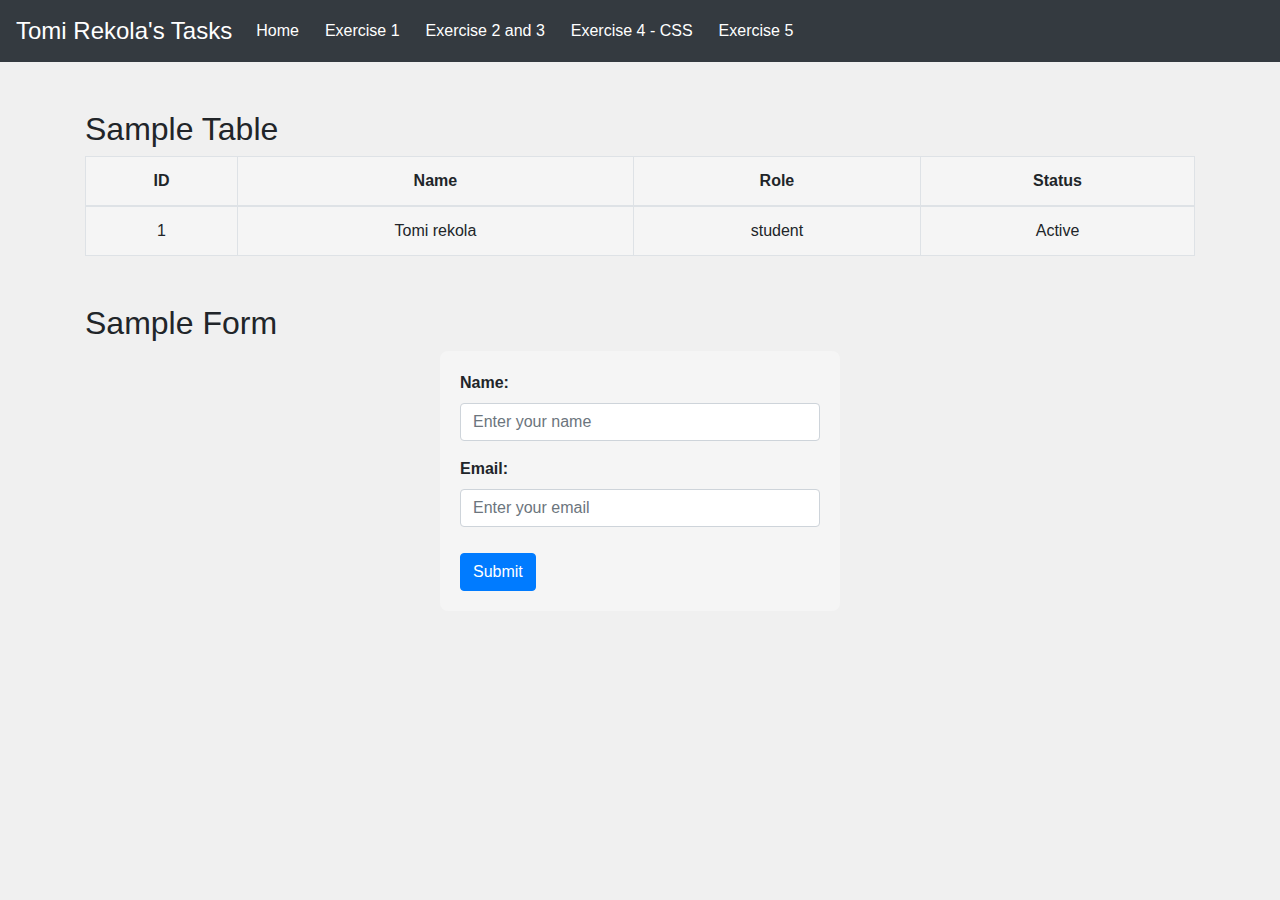
<file: index.html>
<!DOCTYPE html>
<html lang="en">
 <head>
    <meta charset="UTF-8">
    <meta name="viewport" content="width=device-width, initial-scale=1.0">
    <title>My Individual Tasks - Tomi Rekola</title>
    <link rel="stylesheet" href="https://stackpath.bootstrapcdn.com/bootstrap/4.5.2/css/bootstrap.min.css">
    <link rel="stylesheet" href="styles/styles.css">
 </head>
 <body>

    <nav class="navbar navbar-expand-lg navbar-dark bg-dark">
        <a class="navbar-brand" href="#">Tomi Rekola's Tasks</a>
        <button class="navbar-toggler" type="button" data-toggle="collapse" data-target="#navbarNav" aria-controls="navbarNav" aria-expanded="false" aria-label="Toggle navigation">
            <span class="navbar-toggler-icon"></span>
        </button>
        <div class="collapse navbar-collapse" id="navbarNav">
            <ul class="navbar-nav">
                <li class="nav-item active">
                    <a class="nav-link" href="#">Home <span class="sr-only">(current)</span></a>
                </li>
                <li class="nav-item">
                    <a class="nav-link" href="exercise1.html">Exercise 1</a>
                </li>
                <li class="nav-item">
                    <a class="nav-link" href="exercise2.html">Exercise 2 and 3</a>
                </li>
                <li class="nav-item">
                    <a class="nav-link" href="exercise4.html">Exercise 4 - CSS</a>
                </li>
                <li class="nav-item">
                    <a class="nav-link" href="exercise5.html">Exercise 5</a>
                </li>
            </ul>
        </div>
    </nav>

    <div class="container mt-5">
        <h2>Sample Table</h2>
        <table class="table table-bordered custom-table">
            <thead>
                <tr>
                    <th>ID</th>
                    <th>Name</th>
                    <th>Role</th>
                    <th>Status</th>
                </tr>
            </thead>
            <tbody>
                <tr>
                    <td>1</td>
                    <td>Tomi rekola</td>
                    <td>student</td>
                    <td>Active</td>
                </tr>
            </tbody>
        </table>
    </div>


    <div class="container mt-5">
        <h2>Sample Form</h2>
        <form class="custom-form">
            <div class="form-group">
                <label for="name">Name:</label>
                <input type="text" class="form-control" id="name" placeholder="Enter your name">
            </div>
            <div class="form-group">
                <label for="email">Email:</label>
                <input type="email" class="form-control" id="email" placeholder="Enter your email">
            </div>
            <button type="submit" class="btn btn-primary">Submit</button>
        </form>
    </div>

    <script src="https://code.jquery.com/jquery-3.5.1.slim.min.js"></script>
    <script src="https://cdn.jsdelivr.net/npm/@popperjs/core@2.9.3/dist/umd/popper.min.js"></script>
    <script src="https://stackpath.bootstrapcdn.com/bootstrap/4.5.2/js/bootstrap.min.js"></script>

 </body>
</html>
</file>
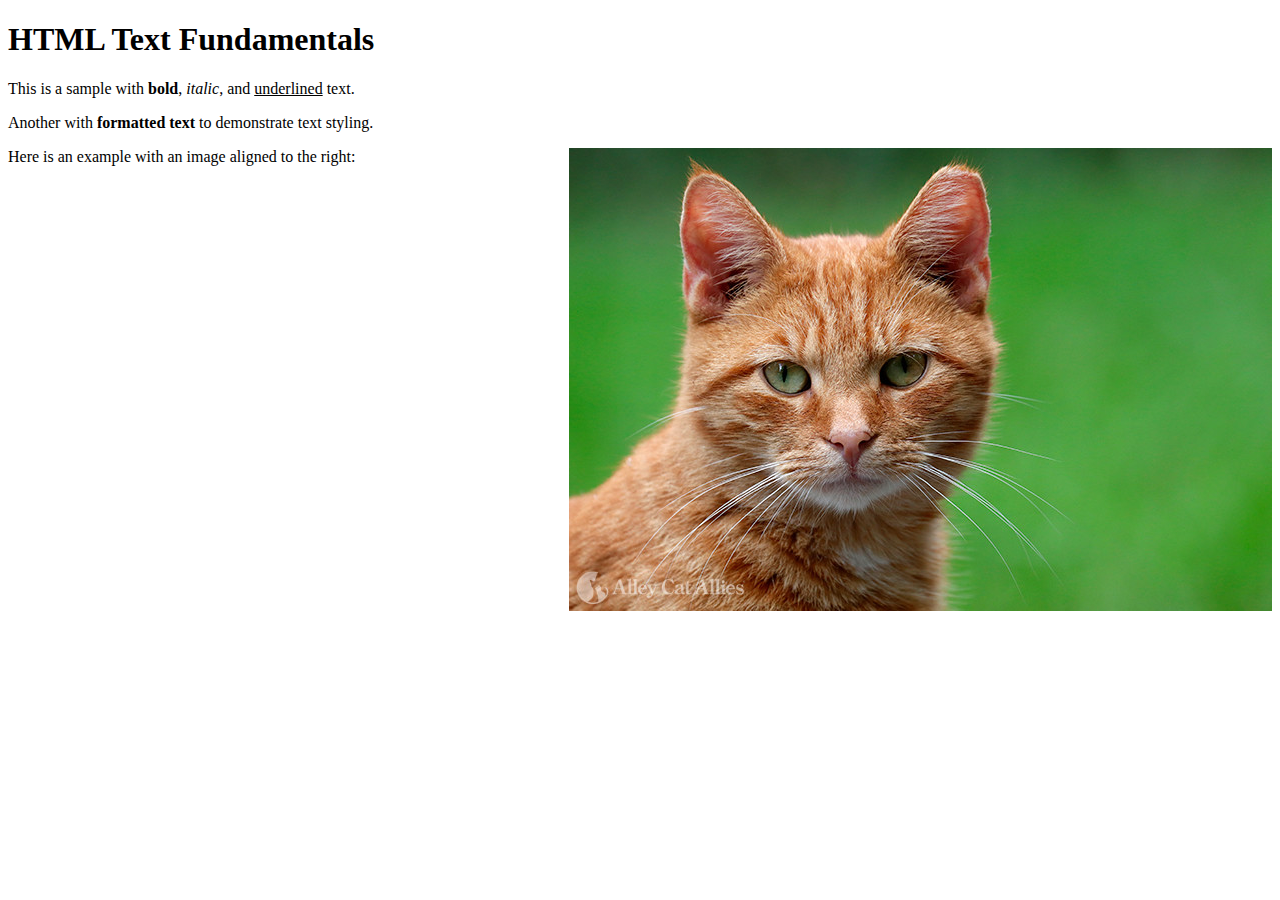
<file: Excercise1.html>
<!DOCTYPE html>
<html lang="en">
<head><title>HTML Basics - Exercise 1</title>

</head>

<body>

    <h1>HTML Text Fundamentals</h1>

    <p>This is a sample with <strong>bold</strong>, <em>italic</em>, and <u>underlined</u> text.</p>

    <p>Another with <strong>formatted text</strong> to demonstrate text styling.</p>

    <p>
        Here is an example with an image aligned to the right:
        <img src="images/cat.jpg" alt="Image Description" style="float: right; margin-left: 10px;">
    </p>


</body>


</html>
</file>
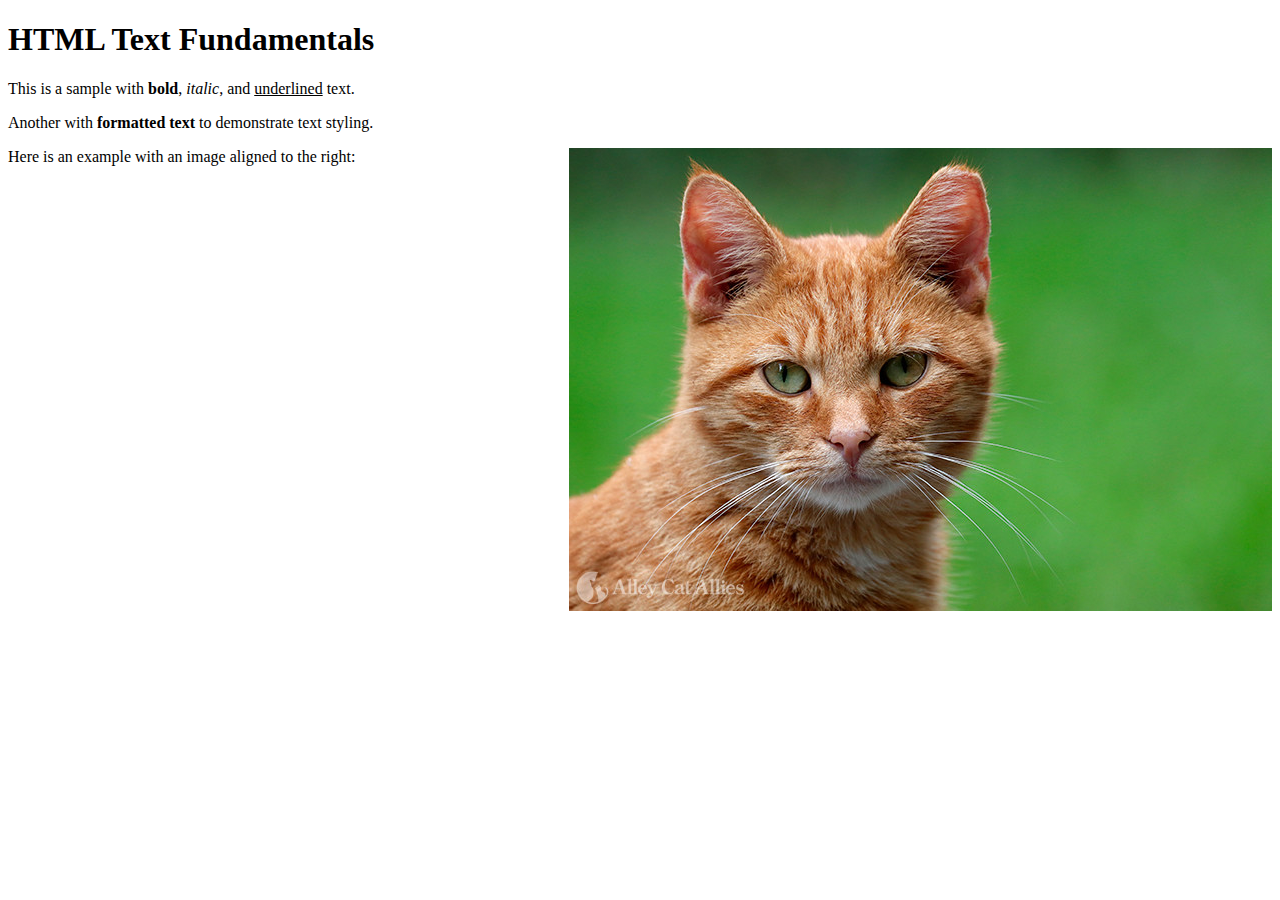
<file: excercise1.html>
<!DOCTYPE html>
<html lang="en">
<head><title>HTML Basics - Exercise 1</title>

</head>

<body>

    <h1>HTML Text Fundamentals</h1>

    <p>This is a sample with <strong>bold</strong>, <em>italic</em>, and <u>underlined</u> text.</p>

    <p>Another with <strong>formatted text</strong> to demonstrate text styling.</p>

    <p>
        Here is an example with an image aligned to the right:
        <img src="images/cat.jpg" alt="Image Description" style="float: right; margin-left: 10px;">
    </p>


</body>


</html>
</file>
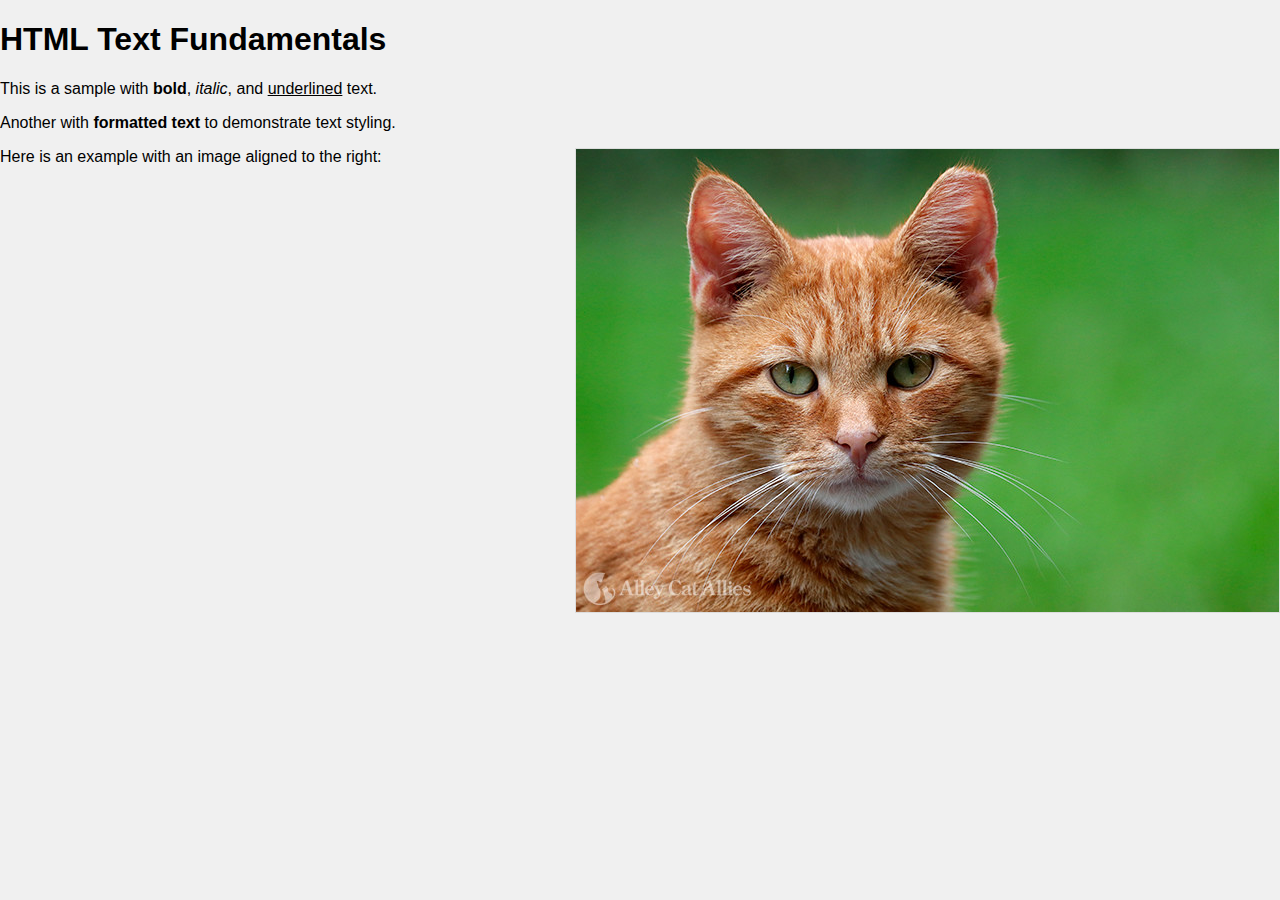
<file: exercise1.html>
<!DOCTYPE html>
<html lang="en">
<head><title>HTML Basics - Exercise 1</title>
    <link rel="stylesheet" href="styles/styles.css">

</head>

<body>

    <h1>HTML Text Fundamentals</h1>

    <p>This is a sample with <strong>bold</strong>, <em>italic</em>, and <u>underlined</u> text.</p>

    <p>Another with <strong>formatted text</strong> to demonstrate text styling.</p>

    <p>
        Here is an example with an image aligned to the right:
        <img src="images/cat.jpg" alt="Image Description" style="float: right; margin-left: 10px;">
    </p>


</body>


</html>
</file>
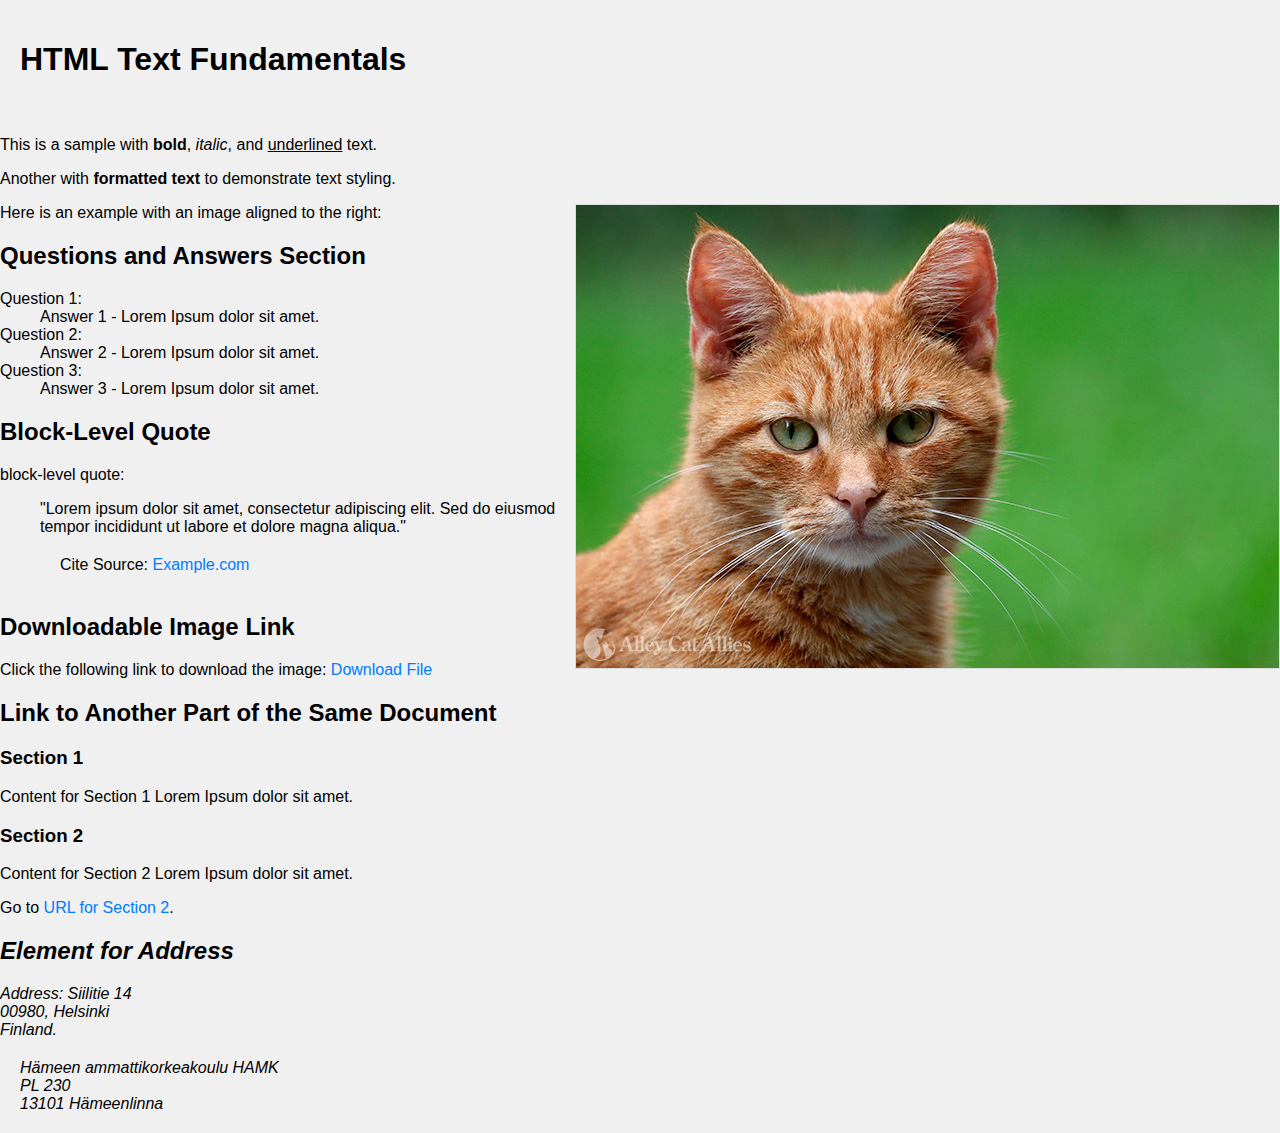
<file: exercise2.html>
<!DOCTYPE html>
<html lang="en">
<head>
    <meta charset="UTF-8">
    <meta name="viewport" content="width=device-width, initial-scale=1.0">
    <title>HTML5 & GitHub Pages – Exercise 2</title>
    <meta name="author" content="tomi">
    <meta name="description" content="Description thing">
    <link rel="stylesheet" href="styles/styles.css">

</head>
<body>

    <header>
        <h1>HTML Text Fundamentals</h1>
    </header>

    <section>
        <p>This is a sample with <strong>bold</strong>, <em>italic</em>, and <u>underlined</u> text.</p>

        <p>Another with <strong>formatted text</strong> to demonstrate text styling.</p>

        <p>
            Here is an example with an image aligned to the right:
            <img src="images/cat.jpg" alt="Image Description" style="float: right; margin-left: 10px;">
        </p>

        <h2>Questions and Answers Section</h2>
    <dl>
        <dt>Question 1:</dt>
        <dd>Answer 1 - Lorem Ipsum dolor sit amet.</dd>

        <dt>Question 2:</dt>
        <dd>Answer 2 - Lorem Ipsum dolor sit amet.</dd>

        <dt>Question 3:</dt>
        <dd>Answer 3 - Lorem Ipsum dolor sit amet.</dd>
    </dl>

    <h2>Block-Level Quote</h2>
    <p>
        block-level quote:
        <blockquote>
            "Lorem ipsum dolor sit amet, consectetur adipiscing elit. Sed do eiusmod tempor incididunt ut labore et dolore magna aliqua."
            <footer>Cite Source: <a href="https://www.example.com">Example.com</a></footer>
        </blockquote>
    </p>

    <!-- Exercise 3: Validation & Adding More Elements -->

    <h2>Downloadable Image Link</h2>
    <p>Click the following link to download the image: <a href="https://dipaish.github.io/www2020/css/devenvironment.png" download>Download File</a></p>


    </section>

    <section>
        <h2>Link to Another Part of the Same Document</h2>
        <h3 id="section1">Section 1</h3>

        <p>Content for Section 1 Lorem Ipsum dolor sit amet.</p>
        <h3 id="section2">Section 2</h3>
    <p>Content for Section 2 Lorem Ipsum dolor sit amet.</p>

    <p>Go to <a href="#section2">URL for Section 2</a>.</p>

    <h2><address> Element for Address</h2>
        <address>
            Address: Siilitie 14<br>
            00980, Helsinki<br>
            Finland.
        </address>


    </section>

    <footer>


        <address>
            Hämeen ammattikorkeakoulu HAMK<br>
            PL 230<br>
            13101 Hämeenlinna
        </address>
    </footer>
    
</body>
</html>
</file>
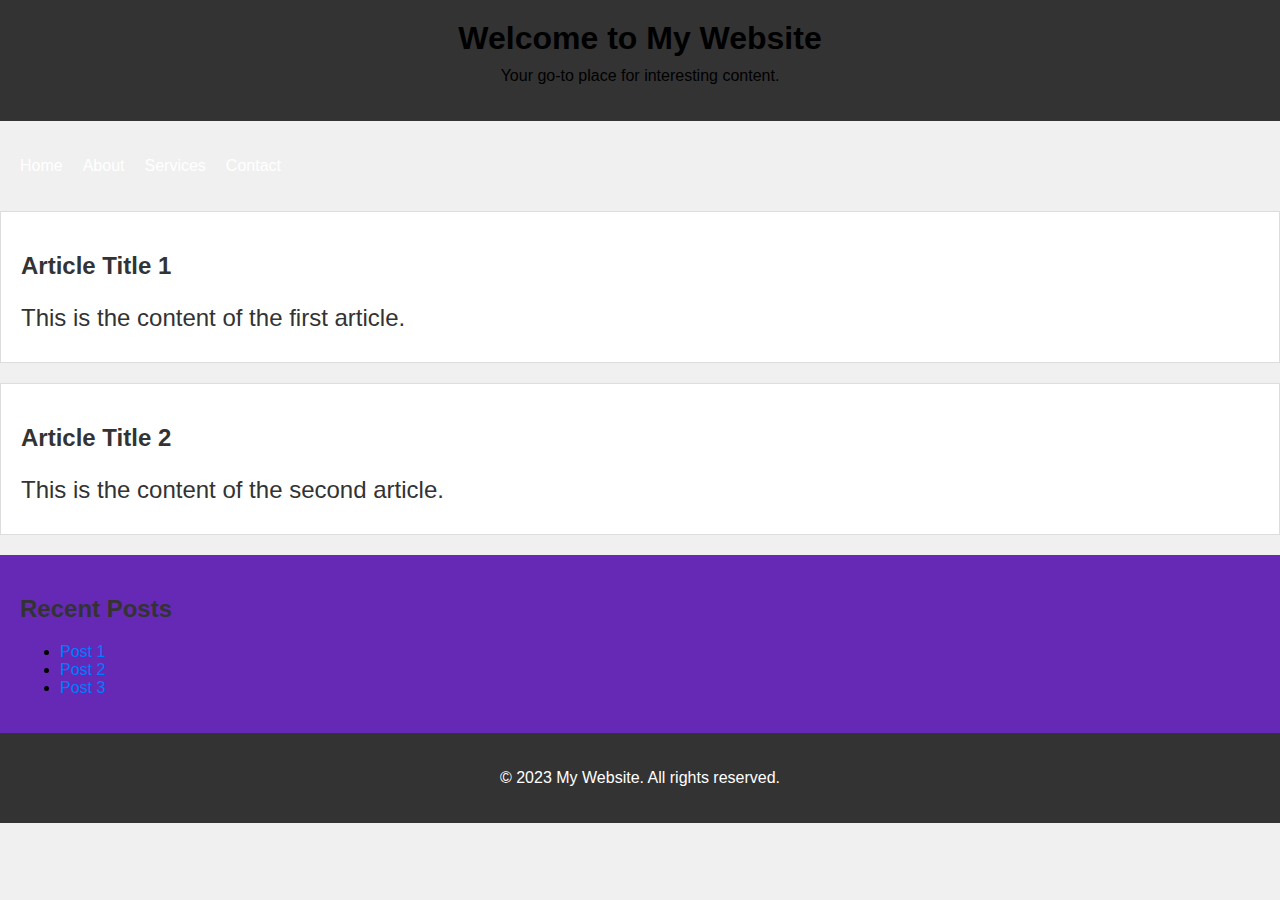
<file: exercise4.html>
<!DOCTYPE html>
<html lang="en">
<head>
    <meta charset="UTF-8">
    <meta name="viewport" content="width=device-width, initial-scale=1.0">
    <link rel="stylesheet" href="styles/styles.css">
    <title>Simple HTML Page</title>
</head>
<body>

    <header id="main-header">
        <h1>Welcome to My Website</h1>
        <p>Your go-to place for interesting content.</p>
    </header>

    <nav id="main-nav">
        <ul>
            <li><a href="#" class="nav-link">Home</a></li>
            <li><a href="#" class="nav-link">About</a></li>
            <li><a href="#" class="nav-link">Services</a></li>
            <li><a href="#" class="nav-link">Contact</a></li>
        </ul>
    </nav>

    <section id="main-content">
        <article class="content-article">
            <h2>Article Title 1</h2>
            <p>This is the content of the first article.</p>
        </article>

        <article class="content-article">
            <h2>Article Title 2</h2>
            <p>This is the content of the second article.</p>
        </article>
    </section>

    <aside id="sidebar">
        <h2>Recent Posts</h2>
        <ul>
            <li><a href="#" class="sidebar-link">Post 1</a></li>
            <li><a href="#" class="sidebar-link">Post 2</a></li>
            <li><a href="#" class="sidebar-link">Post 3</a></li>
        </ul>
    </aside>

    <footer id="main-footer">
        <p>&copy; 2023 My Website. All rights reserved.</p>
    </footer>

</body>
</html>
</file>
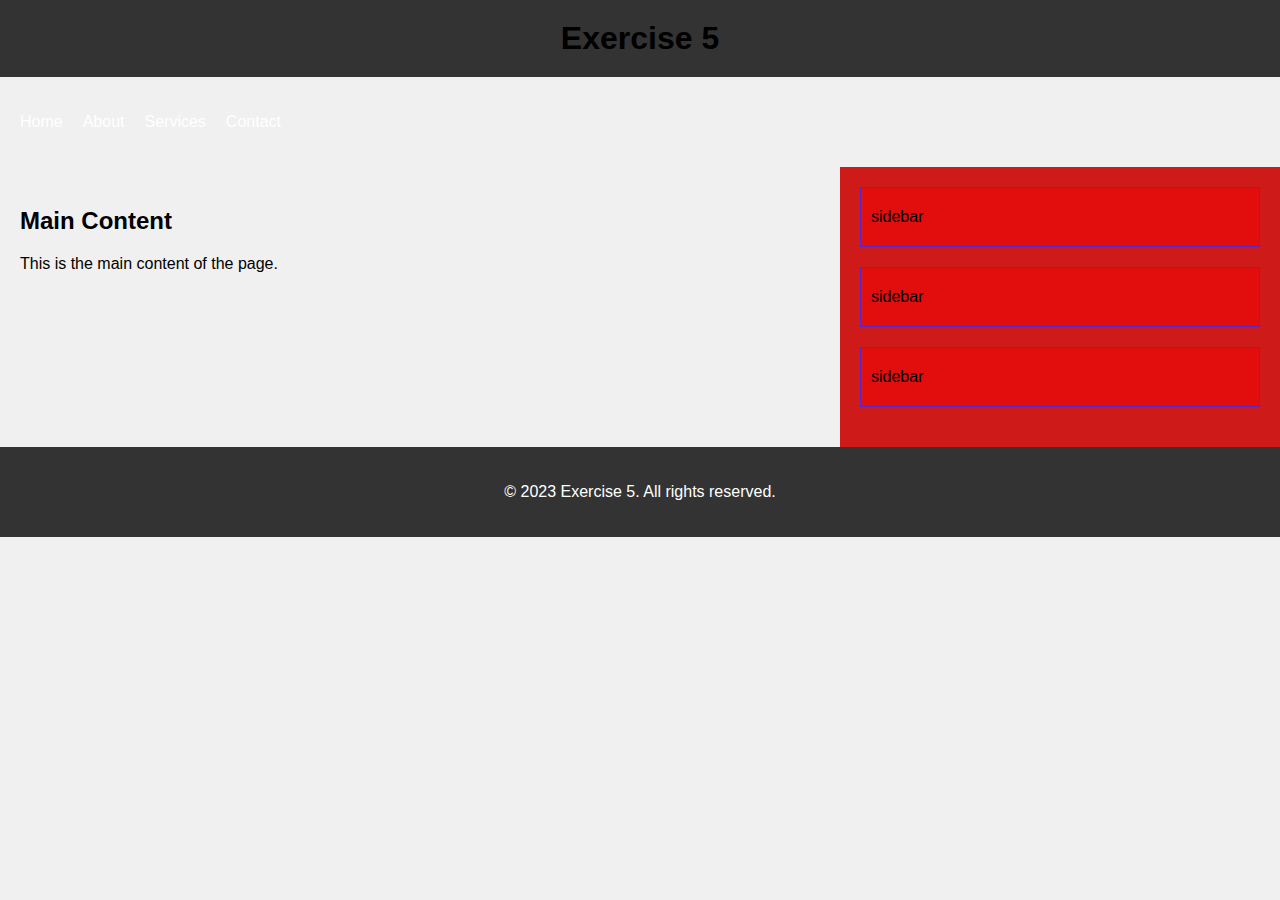
<file: exercise5.html>
<!DOCTYPE html>
<html lang="en" class="exercise5">
<head>
    <meta charset="UTF-8">
    <meta name="viewport" content="width=device-width, initial-scale=1.0">
    <link rel="stylesheet" href="styles/styles.css">
    <title>Exercise 5 - Flexbox Layout</title>
</head>
<body>

    <header id="main-header">
        <h1>Exercise 5</h1>
    </header>

    <nav>
        <ul>
            <li><a href="#">Home</a></li>
            <li><a href="#">About</a></li>
            <li><a href="#">Services</a></li>
            <li><a href="#">Contact</a></li>
        </ul>
    </nav>

    <div class="container exercise5">
        <main class="main-content">
            <section class="content">
                <h2>Main Content</h2>
                <p>This is the main content of the page.</p>
            </section>
        </main>

        <aside class="sidebar">
            <div class="box">
                <p>sidebar</p>
            </div>
            <div class="box">
                <p>sidebar</p>
            </div>
            <div class="box">
                <p>sidebar</p>
            </div>
        </aside>
    </div>

    <footer id="main-footer">
        <p>&copy; 2023 Exercise 5. All rights reserved.</p>
    </footer>

</body>
</html>
</file>
<file: styles/styles.css>
body {
    background-color: #f0f0f0;
    font-family: 'Arial', sans-serif;
    margin: 0;
}

header, nav, main, aside, footer {
    padding: 20px;
}

nav ul {
    list-style: none;
    padding: 0;
    display: flex;
}

nav li {
    margin-right: 20px;
}

nav a {
    text-decoration: none;
    color: #fff;
}

a {
    color: #007bff;
    text-decoration: none;
}

a:hover{
    color: #ff0000;
}

img {
    max-width: 100%;
    border: 1px solid #ddd;
}

/* Header Styles */
#main-header {
    background-color: #333;
    text-align: center;
    padding: 20px;
}

#main-header h1 {
    margin: 0;
    font-size: 32px;
}

#main-header p {
    font-size: 16px;
    margin-top: 10px;
}

#main-footer {
    background-color: #333;
    color: #fff;
    padding: 20px;
    text-align: center;
    margin-top: auto;
}

/* Content Styles */
.content-article {
    background-color: #fff;
    border: 1px solid #ddd;
    padding: 20px;
    margin-bottom: 20px;
}

.content-article h2 {
    color: #333;
    font-size: 24px;
    margin-bottom: 10px;
}

.content-article p {
    color: #333;
    font-size: 24px;
    margin-bottom: 10px;
}

/* Sidebar Styles */
#sidebar {
    background-color: #6629b6;
    padding: 20px;
}

#sidebar h2 {
    color: #333;
    font-size: 24px;
}

.exercise5 .container {
    display: flex;
}

/* Main Content Styles */
.exercise5 .main-content {
    flex: 2;
    padding: 20px;
}

.exercise5 #main-footer {
    background-color: #333;
    color: #fff;
    padding: 20px;
    text-align: center;
    margin-top: auto;
}

/* Sidebar Styles */
.exercise5 .sidebar {
    flex: 1;
    background-color: #cf1a1a;
    padding: 20px;
}

.exercise5 .box {
    background-color: #e20e0e;
    border: 1px solid #5826ce;
    padding: 10px;
    margin-bottom: 20px;
    display: flex;
    flex-direction: column;
}

.exercise5 .box p {
    flex: 1;
    margin: 10px 0;
}

@media (max-width: 768px) {
    body.exercise5 {
        flex-direction: column;
    }

    main.exercise5, aside.exercise5 {
        flex: 1;
    }
}

.navbar {
    background-color: #000000;
}

.navbar-brand {
    font-size: 1.5rem;
}

.navbar-nav .nav-item {
    margin-right: 10px;
}

.navbar-dark .navbar-nav .nav-link {
    color: #ffffff;
}

.navbar-dark .navbar-nav .nav-link:hover {
    color: #f8f9fa;
}

.custom-table {
    background-color: #f5f5f5;
}

.custom-table th, .custom-table td {
    text-align: center;
}

.custom-table tbody tr:hover {
    background-color: #e0e0e0;
}

.custom-form {
    max-width: 400px;
    margin: auto;
    background-color: #f5f5f5;
    padding: 20px;
    border-radius: 8px;
}

.custom-form label {
    font-weight: bold;
}

.custom-form button {
    margin-top: 10px;
}
</file>
